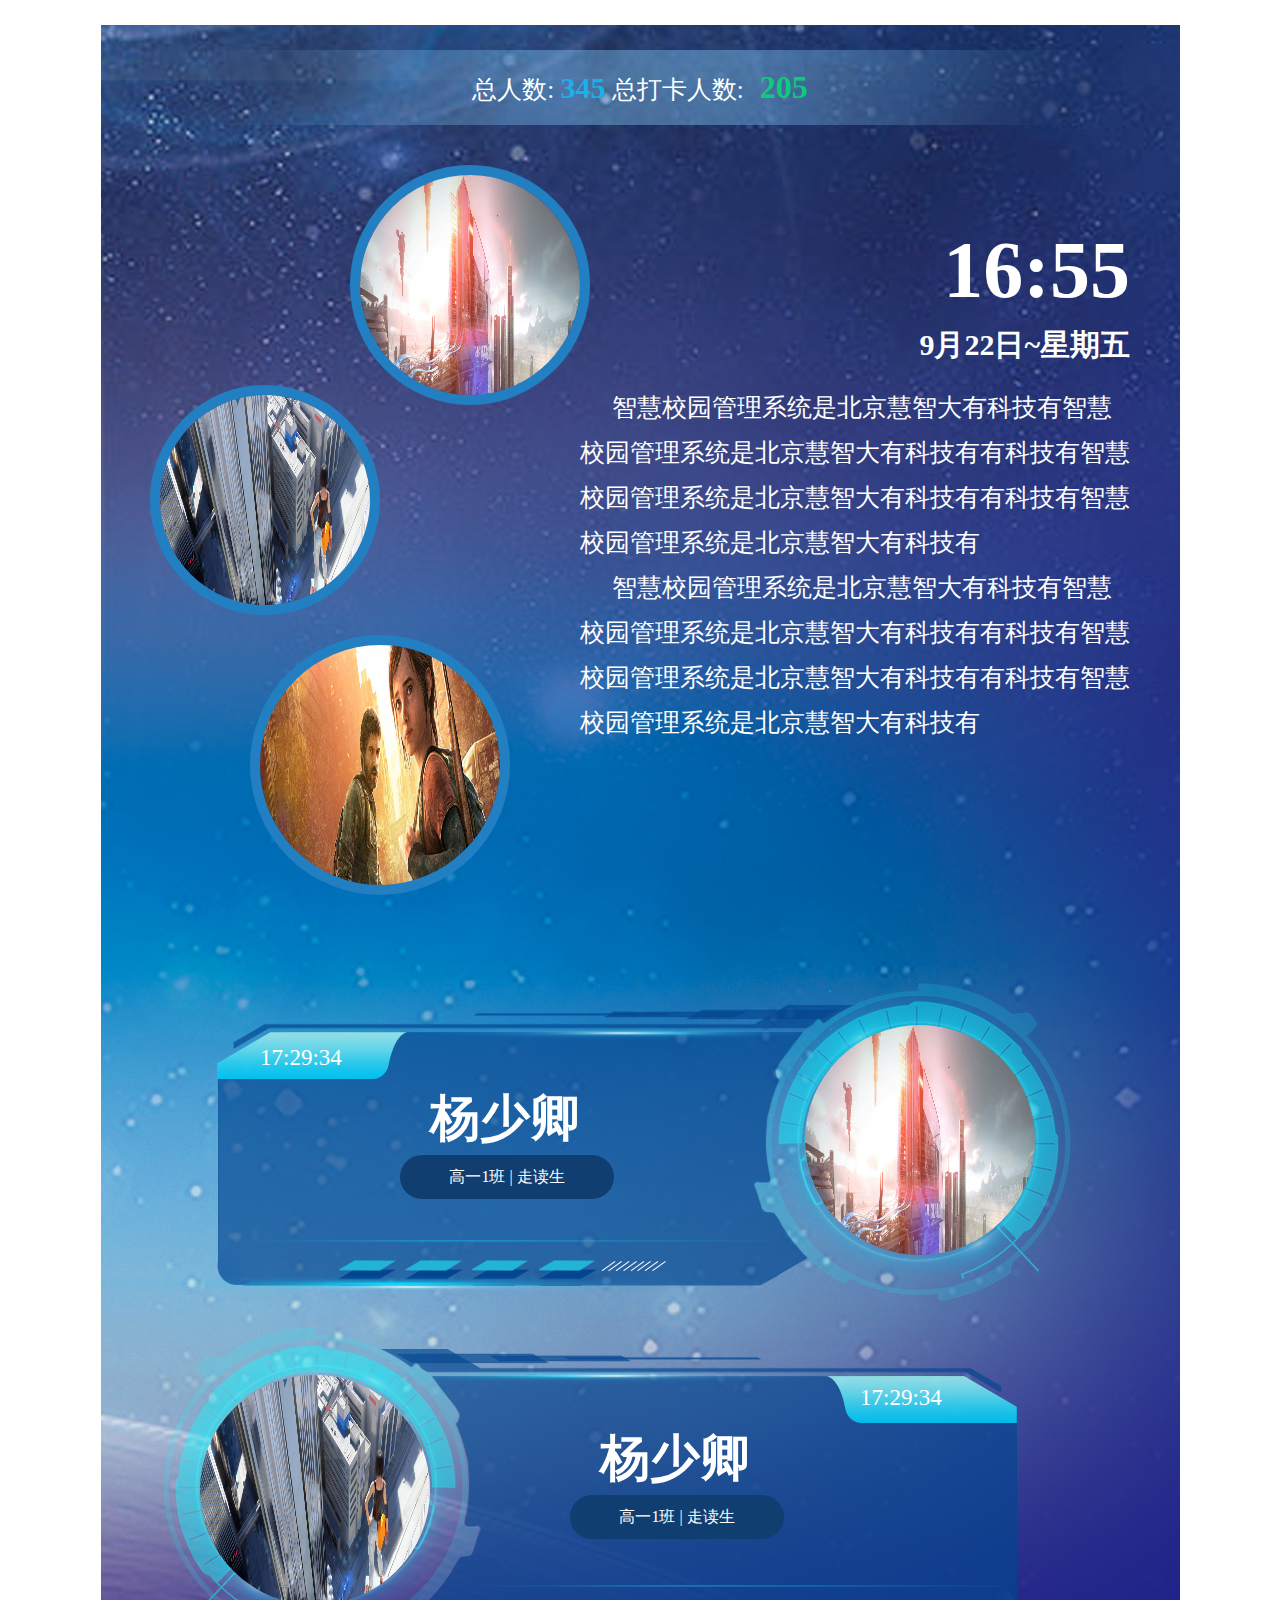
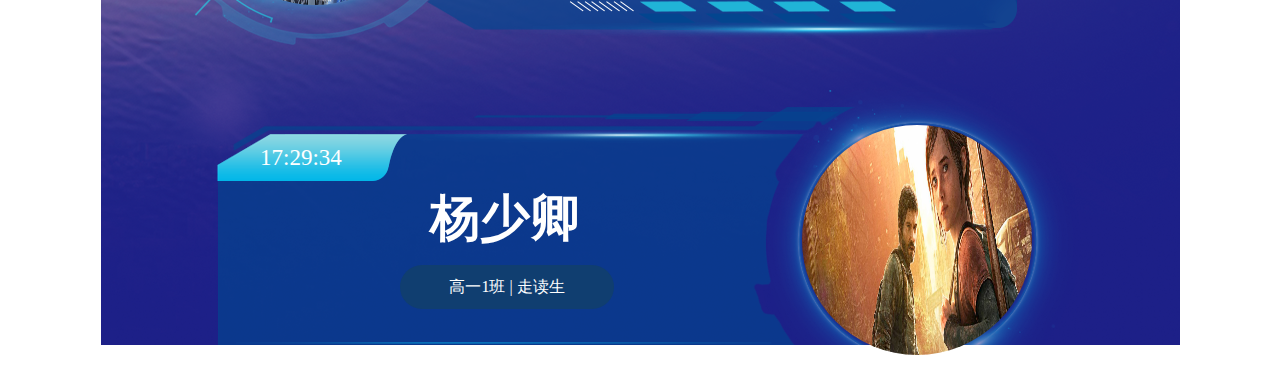
<file: 作业/index1.html>
<!DOCTYPE html>
<html lang="en">
<head>
    <meta charset="UTF-8">
    <meta name="viewport" content="width=device-width, initial-scale=1.0">
    <meta http-equiv="X-UA-Compatible" content="ie=edge">
    <title>Document</title>
    <link rel="stylesheet" href="css/style.css">
</head>
<body>
    <div class="wrap">
        <header>
             <div>总人数: <b>345</b>  总打卡人数: <b>205</b></div>
        </header>
        <div class="div_top">
            <img src="img/4.jpg" alt="" class="img1">
            <img src="img/5.jpg" alt="" class="img2">
            <img src="img/6.jpg" alt="" class="img3">
        </div>
        <div class="main">
            <h1>16:55</h1>
            <span>9月22日~星期五</span>
            <div class="div_box">
                <p>智慧校园管理系统是北京慧智大有科技有智慧校园管理系统是北京慧智大有科技有有科技有智慧校园管理系统是北京慧智大有科技有有科技有智慧校园管理系统是北京慧智大有科技有</p>                
                <p>智慧校园管理系统是北京慧智大有科技有智慧校园管理系统是北京慧智大有科技有有科技有智慧校园管理系统是北京慧智大有科技有有科技有智慧校园管理系统是北京慧智大有科技有</p>
            </div>
            <div class="div1">17:29:34</div>
            <h2 class="name">杨少卿</h2>
            <b class="span">高一1班 | 走读生</b>
            <img src="img/4.jpg" alt="" class="img4">

            <div class="div2">17:29:34</div>
            <h2 class="name1">杨少卿</h2>
            <b class="span1">高一1班 | 走读生</b>
            <img src="img/5.jpg" alt="" class="img5">

            <div class="div3">17:29:34</div>
            <h2 class="name2">杨少卿</h2>
            <b class="span2">高一1班 | 走读生</b>
            <img src="img/6.jpg" alt="" class="img6">
        </div>
    </div>
</body>
</html>
</file>
<file: 作业/css/style.css>
*{
    padding:0;
    margin:0;
    list-style:none;
    text-decoration: none;
}
body,html{
    width:100%;
    height:100%;
}
.wrap{
    width:1080px;
    height:1920px;
    background:url(../img/1.jpg) no-repeat center center;
    margin: 0 auto;
    padding-top:50px;
    overflow:hidden;
}
.wrap header{
    width: 100%;
    height: 75px;
    background:url(../img/2.jpg) no-repeat center center;
}
.wrap header div{
    text-align: center;
    font-size:25px;
    line-height:75px;
    color:#fff;
}
.wrap header div b:nth-child(1){
    font-size:30px;
    color:#1DAFE8;
    font-weight:800;
}
.wrap header div b:nth-child(2){
    font-size:32px;
    color:#0ECB7B;
    font-weight:800;
    margin-left: 10px;
}
.div_top{
    position:relative;
}
.div_top img{
    border-radius:50%;
    border:10px solid #227FC2;
}
.div_top .img1{
    width:220px;
    height:220px;
    position:absolute;
    left:250px;
    top:40px;
}
.div_top .img2{
    width:210px;
    height:210px;
    position:absolute;
    top:260px;
    left:50px;
}
.div_top .img3{
    width:240px;
    height:240px;
    position:absolute;
    left:150px;
    top:510px;
}
.main{
    width:1080px;
    height:1820px;
    position:relative;
    background:url(../img/3.png) no-repeat;
}
.main h1{
    position:absolute;
    color:#fff;
    font-size:80px;
    right:50px;
    top:100px;
}
.main span{
    position:absolute;
    color:#fff;
    right:50px;
    font-size:30px;
    top:200px;
    font-weight:800;
}
.div_box{
    width:550px;
    height:400px;
    position:absolute;
    right:50px;
    top:260px;
}
.div_box p{
    text-indent:2rem;
    font-size:25px;
    line-height:45px;
    color:#fff;
}
.div1{
    position:absolute;
    top:920px;
    font-size:23px;
    color:#fff;
    left:160px;
}
.name{
    font-size:50px;
    color:#fff;
    position:absolute;
    left:330px;
    top:960px;
}
.span{
    width:200px;
    height:30px;
    padding:7px;
    line-height:30px;
    text-align: center;
    border-radius:30px;
    background:#103E70;
    color:#fff;
    font-weight:300;
    position:absolute;
    top:1030px;
    left:300px;
}
.img4{
    width:230px;
    height:230px;
    border-radius:50%;
    position:absolute;
    left:705px;
    top:900px;
}
.div2{
    position:absolute;
    top:1260px;
    font-size:23px;
    color:#fff;
    left:760px;
}
.img5{
    width:230px;
    height:230px;
    border-radius:50%;
    position:absolute;
    left:100px;
    top:1250px;
}
.name1{
    font-size:50px;
    color:#fff;
    position:absolute;
    left:500px;
    top:1300px;
}
.span1{
    width:200px;
    height:30px;
    padding:7px;
    line-height:30px;
    text-align: center;
    border-radius:30px;
    background:#103E70;
    color:#fff;
    font-weight:300;
    position:absolute;
    top:1370px;
    left:470px;
}
.div3{
    position:absolute;
    top:1620px;
    font-size:23px;
    color:#fff;
    left:160px;
}
.name2{
    font-size:50px;
    color:#fff;
    position:absolute;
    left:330px;
    top:1660px;
}
.span2{
    width:200px;
    height:30px;
    padding:7px;
    line-height:30px;
    text-align: center;
    border-radius:30px;
    background:#103E70;
    color:#fff;
    font-weight:300;
    position:absolute;
    top:1740px;
    left:300px;
}
.img6{
    width:230px;
    height:230px;
    border-radius:50%;
    position:absolute;
    left:702px;
    top:1600px;
}
</file>
